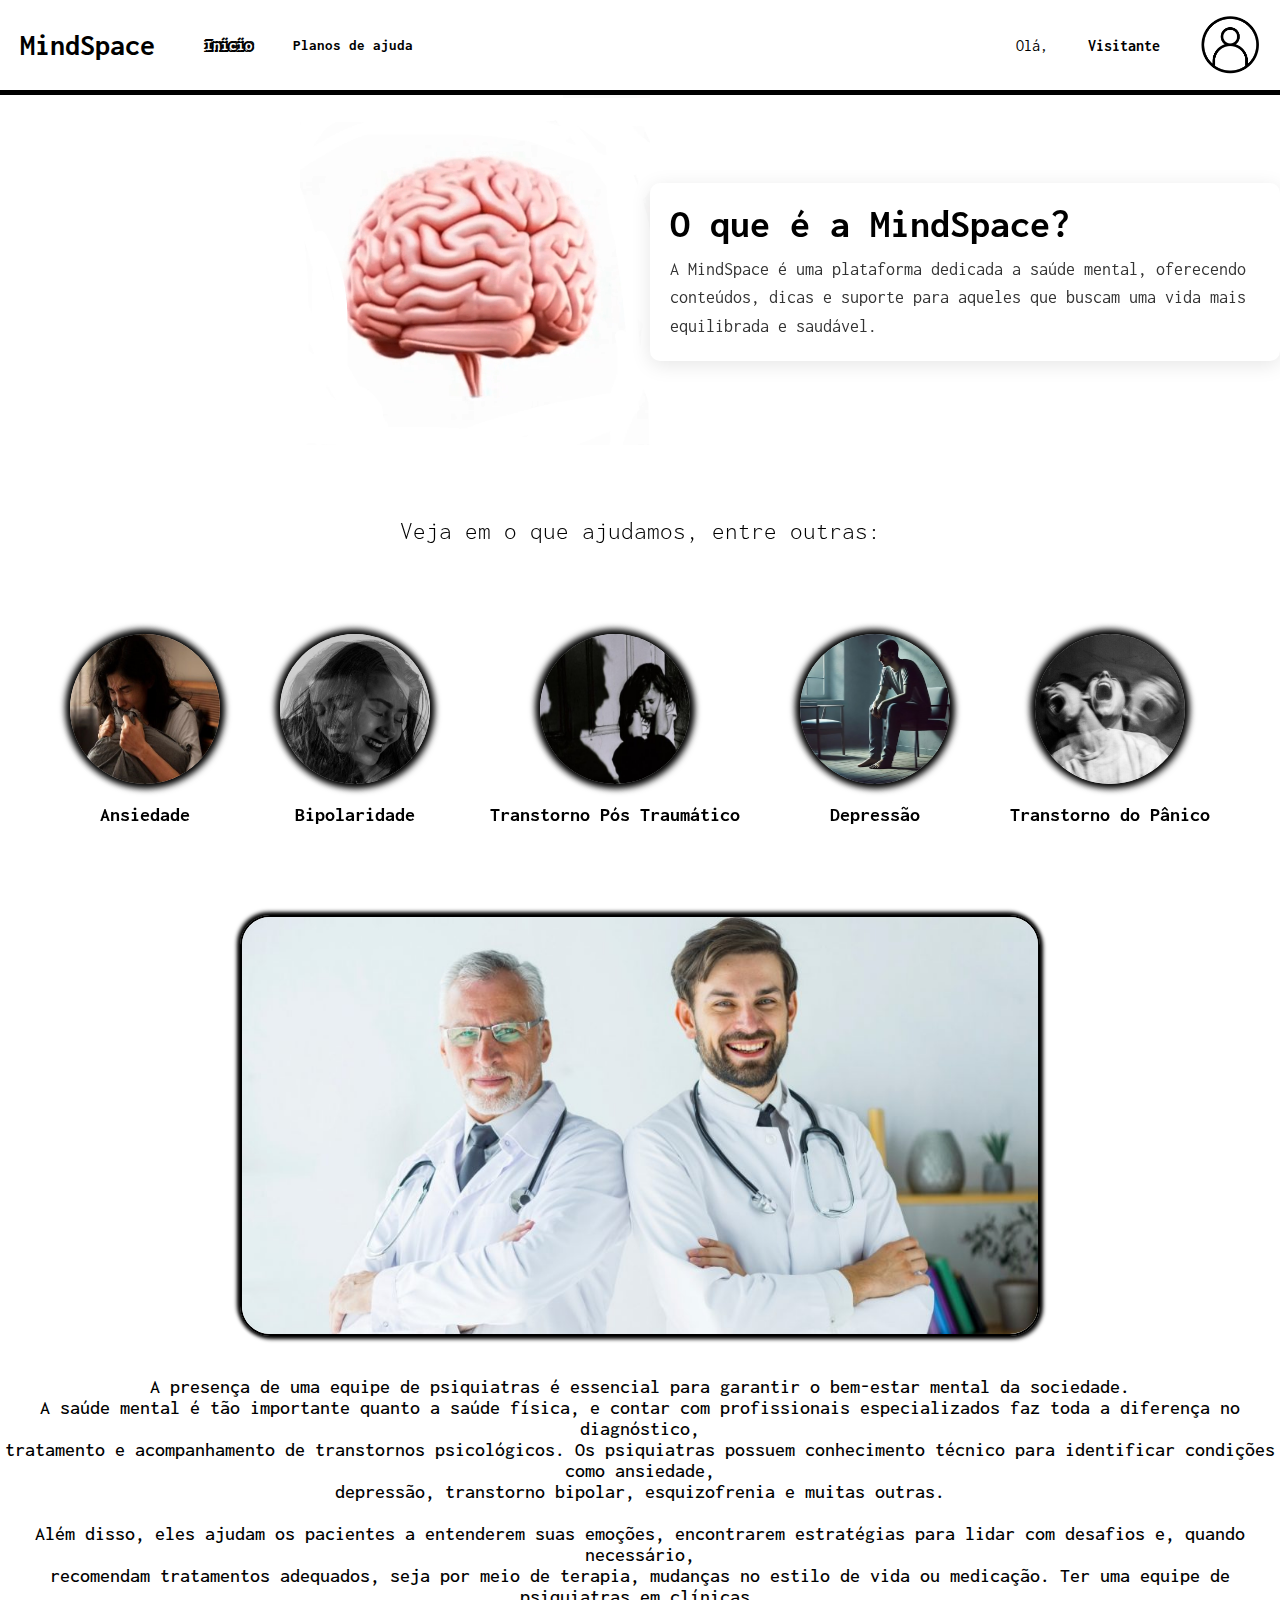
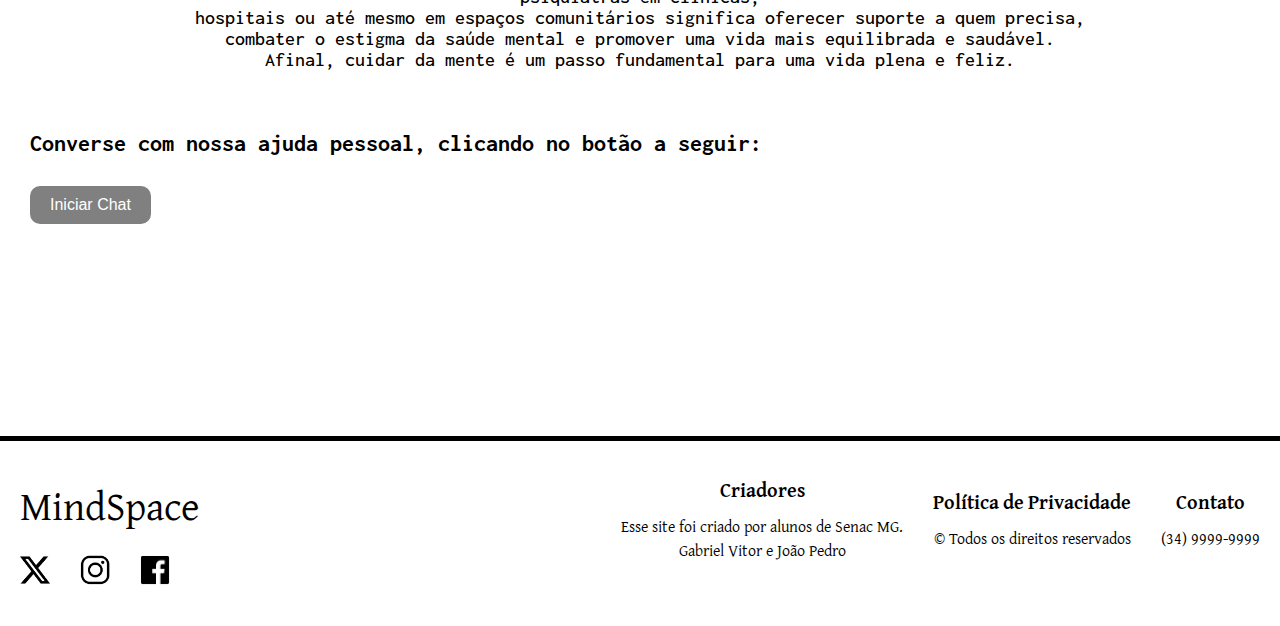
<file: Saude Mental - Desafio em dupla/index.html>
<!DOCTYPE html>
<html lang="en">
<head>
    <meta charset="UTF-8">
    <meta name="viewport" content="width=device-width, initial-scale=1.0">
    <title>MindSpace</title>
    <link rel="shortcut icon" href="img/logoMind.png" type="image/x-icon">
    <link rel="stylesheet" href="style.css">
    <link rel="stylesheet" href="footer.css">
    <link rel="stylesheet" href="header.css">
</head>
<body>
        <header>
            <div>
            <h1 class="titulo">MindSpace</h1>
            <h2 onclick="window.location.href='index.html'" class="h2-header inicio-h2">Inicio</h2>
            <h2 onclick="window.location.href='planos.html'" class="h2-header">Planos de ajuda</h2>
            </div>
            <div>
               <p class="ola-head">Olá,</p> <b><p id="user-name" ></p></b>
                <img onclick="window.location.href='login.html'" class="UsuarioMind" src="img/UsuarioMind.png" alt="">
            </div>
        </header>


        <section class="center-section">
            <div class="video-container">
                <video autoplay loop muted>
                    <source src="img/celebro girano.mp4" type="video/mp4">
                </video>
            </div>
            <div class="content">
            <h2 class="title">O que é a MindSpace?</h2>
            <p class="description">
                A MindSpace é uma plataforma dedicada a saúde mental, oferecendo conteúdos, 
                dicas e suporte para aqueles que buscam uma vida mais equilibrada e saudável.
            </p>
            </div>
        </section>

        <p class="veja">Veja em o que ajudamos, entre outras:</p>

        <section class="veja-ajudas">
            <div class="column-veja">
                <img class="imagens-veja" src="img/ansiedade.jpg" alt="">
                <h2 class="h2-veja">Ansiedade</h2>
            </div>
            <div class="column-veja">
                <img class="imagens-veja" src="img/bissexual.jpg" alt="">
                <h2 class="h2-veja">Bipolaridade</h2>
            </div>
            <div class="column-veja">
                <img class="imagens-veja" src="img/postrauma.jpg" alt="">
                <h2 class="h2-veja">Transtorno Pós Traumático</h2>
            </div>
            <div class="column-veja">
                <img class="imagens-veja" src="img/depressao.jpg" alt="">
                <h2 class="h2-veja">Depressão</h2>
            </div>
            <div class="column-veja">
                <img class="imagens-veja" src="img/transtornopanico.jpg" alt="">
                <h2 class="h2-veja">Transtorno do Pânico</h2>
            </div>
        </section>

        <section class="psiquiatras">
            
            <img class="img-psiquiatra" src="img/psiquiatra1.jpg" alt="">
            <p class="p-psiquiatra">A presença de uma equipe de psiquiatras é essencial para garantir o bem-estar mental da sociedade. <br> A saúde mental é tão importante quanto a saúde física, e contar com profissionais especializados faz toda a diferença no diagnóstico, <br> tratamento e acompanhamento de transtornos psicológicos. 
                Os psiquiatras possuem conhecimento técnico para identificar condições como ansiedade, <br> depressão, transtorno bipolar, esquizofrenia e muitas outras. <br><br> Além disso, eles ajudam os pacientes a entenderem suas emoções, encontrarem estratégias para lidar com desafios e, quando necessário, <br> recomendam tratamentos adequados, seja por meio de terapia, mudanças no estilo de vida ou medicação.
                Ter uma equipe de psiquiatras em clínicas, <br> hospitais ou até mesmo em espaços comunitários significa oferecer suporte a quem precisa, <br> combater o estigma da saúde mental e promover uma vida mais equilibrada e saudável. <br> Afinal, cuidar da mente é um passo fundamental para uma vida plena e feliz.</p>
        </section>

        <section class="converse-ajuda">
        <h2 class="h2-pessoal">Converse com nossa ajuda pessoal, clicando no botão a seguir:</h2>
        <main>
            <button id="startChat" class="Iniciar-Chat">Iniciar Chat</button>
        </main>
        <div id="chatContainer" class="hidden">
            <div id="chatBox">
                <div id="messages"></div>
                <input type="text" id="userInput" placeholder="Digite sua mensagem...">
                <button id="sendMessage">Enviar</button>
            </div>
        </div>
        </section>

        <footer class="footer">
            <div class="column-footer">
          <h2 class="footer-title">MindSpace</h2>
            <div class="row-img-footer">
           <a href="https://www.twitter.com"> <img src="img/x.png" alt=""></a>
           <a href="https://www.instagram.com"> <img src="img/insta.png" alt=""></a>
           <a href="https://www.facebook.com"> <img src="img/facebook.png" alt=""></a>
            </div>
            </div>

            <div class="footer-links">
                <div>
                <h2 class="footer-item">Criadores</h2>
                <p>Esse site foi criado por alunos de Senac MG. <br> Gabriel Vitor e João Pedro</p>
                </div>
                <div>
                <h2 class="footer-item">Política de Privacidade</h2>
                <p> &copy;  Todos os direitos reservados</p>
                </div>
                <div>
                <h2 class="footer-item">Contato</h2>
                <p>(34) 9999-9999</p>
                </div>
                
            </div>
        </footer>

    <script src="login.js"></script>
    <script src="script.js"></script>
</body>
</html>
</file>
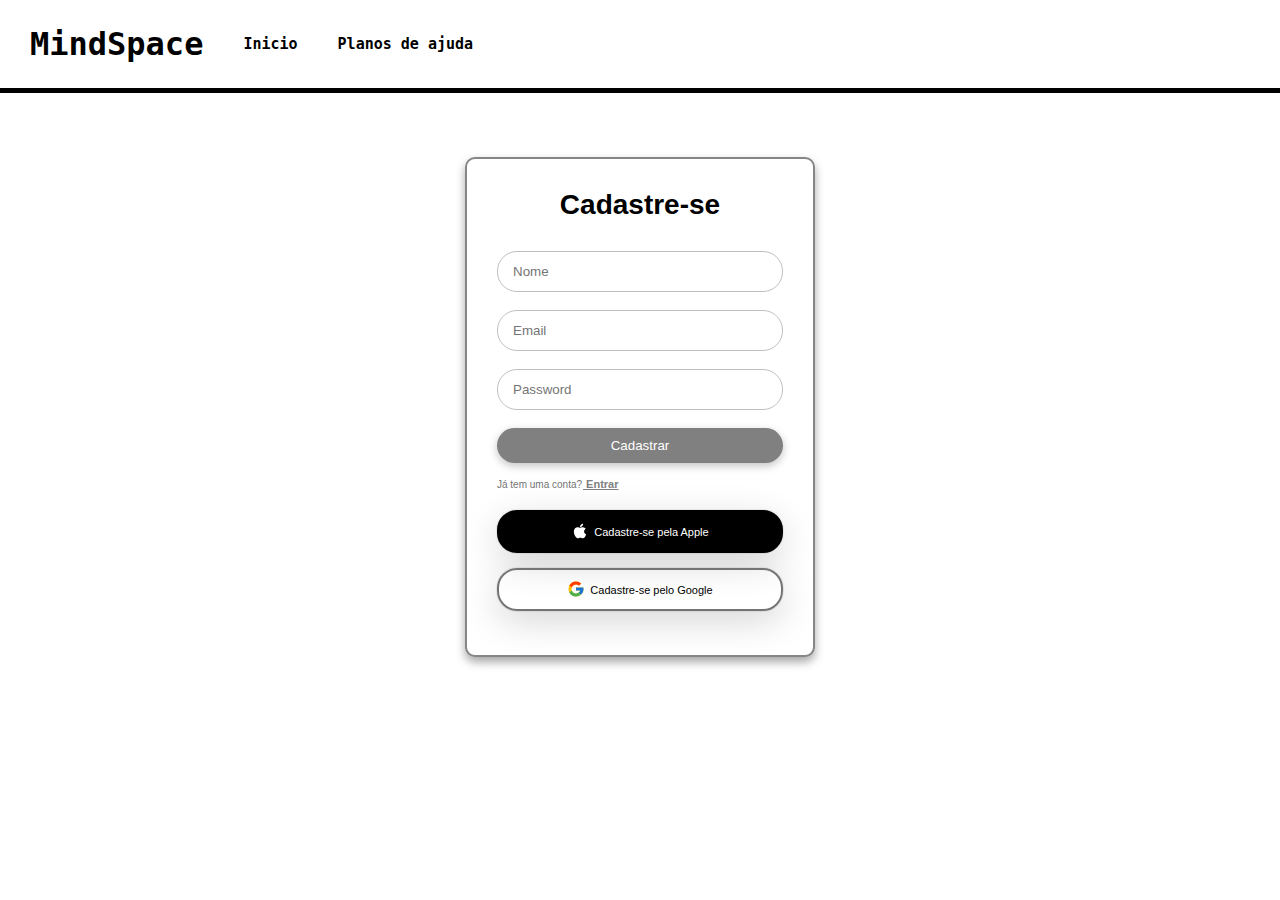
<file: cadastro.html>
<!DOCTYPE html>
<html lang="en">
<head>
    <meta charset="UTF-8">
    <meta name="viewport" content="width=device-width, initial-scale=1.0">
    <title>MindSpace - Cadastro</title>
    <link rel="shortcut icon" href="img/logoMind.png" type="image/x-icon">
    <link rel="stylesheet" href="login.css">
    <link rel="stylesheet" href="header.css">
</head>
<body>
    <header>
        <div>
        <h1 class="titulo">MindSpace</h1>
        <h2 onclick="window.location.href='index.html'" class="h2-header ">Inicio</h2>
        <h2 onclick="window.location.href='planos.html'" class="h2-header">Planos de ajuda</h2>
        </div>
    </header>

    <section>
        <div class="form-container">
            <p class="title">Cadastre-se</p>
            <form class="form">
                <input type="text" class="input" placeholder="Nome" id="name" required>
                <input type="email" class="input" placeholder="Email" id="email" required>
                <input type="password" class="input" placeholder="Password" id="password" required>
                <button type="submit" class="form-btn">Cadastrar</button>
            </form>
            <p class="sign-up-label">
                Já tem uma conta?<span class="sign-up-link" onclick="window.location.href='login.html'"> Entrar</span>
            </p>

            <div class="buttons-container">
                <div class="apple-login-button">
                    <svg stroke="currentColor" fill="currentColor" stroke-width="0" class="apple-icon" viewBox="0 0 1024 1024" height="1em" width="1em" xmlns="http://www.w3.org/2000/svg">
                        <path d="M747.4 535.7c-.4-68.2 30.5-119.6 92.9-157.5-34.9-50-87.7-77.5-157.3-82.8-65.9-5.2-138 38.4-164.4 38.4-27.9 0-91.7-36.6-141.9-36.6C273.1 298.8 163 379.8 163 544.6c0 48.7 8.9 99 26.7 150.8 23.8 68.2 109.6 235.3 199.1 232.6 46.8-1.1 79.9-33.2 140.8-33.2 59.1 0 89.7 33.2 141.9 33.2 90.3-1.3 167.9-153.2 190.5-221.6-121.1-57.1-114.6-167.2-114.6-170.7zm-105.1-305c50.7-60.2 46.1-115 44.6-134.7-44.8 2.6-96.6 30.5-126.1 64.8-32.5 36.8-51.6 82.3-47.5 133.6 48.4 3.7 92.6-21.2 129-63.7z"></path>
                    </svg>
                    <span>Cadastre-se pela Apple</span>
                </div>
                <div class="google-login-button">
                    <svg stroke="currentColor" fill="currentColor" stroke-width="0" version="1.1" x="0px" y="0px" class="google-icon" viewBox="0 0 48 48" height="1em" width="1em" xmlns="http://www.w3.org/2000/svg">
                        <path fill="#FFC107" d="M43.611,20.083H42V20H24v8h11.303c-1.649,4.657-6.08,8-11.303,8c-6.627,0-12-5.373-12-12 c0-6.627,5.373-12,12-12c3.059,0,5.842,1.154,7.961,3.039l5.657-5.657C34.046,6.053,29.268,4,24,4C12.955,4,4,12.955,4,24 c0,11.045,8.955,20,20,20c11.045,0,20-8.955,20-20C44,22.659,43.862,21.35,43.611,20.083z"></path>
                        <path fill="#FF3D00" d="M6.306,14.691l6.571,4.819C14.655,15.108,18.961,12,24,12c3.059,0,5.842,1.154,7.961,3.039l5.657-5.657 C34.046,6.053,29.268,4,24,4C16.318,4,9.656,8.337,6.306,14.691z"></path>
                        <path fill="#4CAF50" d="M24,44c5.166,0,9.86-1.977,13.409-5.192l-6.19-5.238C29.211,35.091,26.715,36,24,36 c-5.202,0-9.619-3.317-11.283-7.946l-6.522,5.025C9.505,39.556,16.227,44,24,44z"></path>
                        <path fill="#1976D2" d="M43.611,20.083H42V20H24v8h11.303c-0.792,2.237-2.231,4.166-4.087,5.571 c0.001-0.001,0.002-0.001,0.003-0.002l6.19,5.238C36.971,39.205,44,34,44,24C44,22.659,43.862,21.35,43.611,20.083z"></path>
                    </svg>
                    <span>Cadastre-se pelo Google</span>
                </div>
            </div>
        </div>
    </section>
    <script src="cadastro.js"></script>
</body>
</html>
</file>
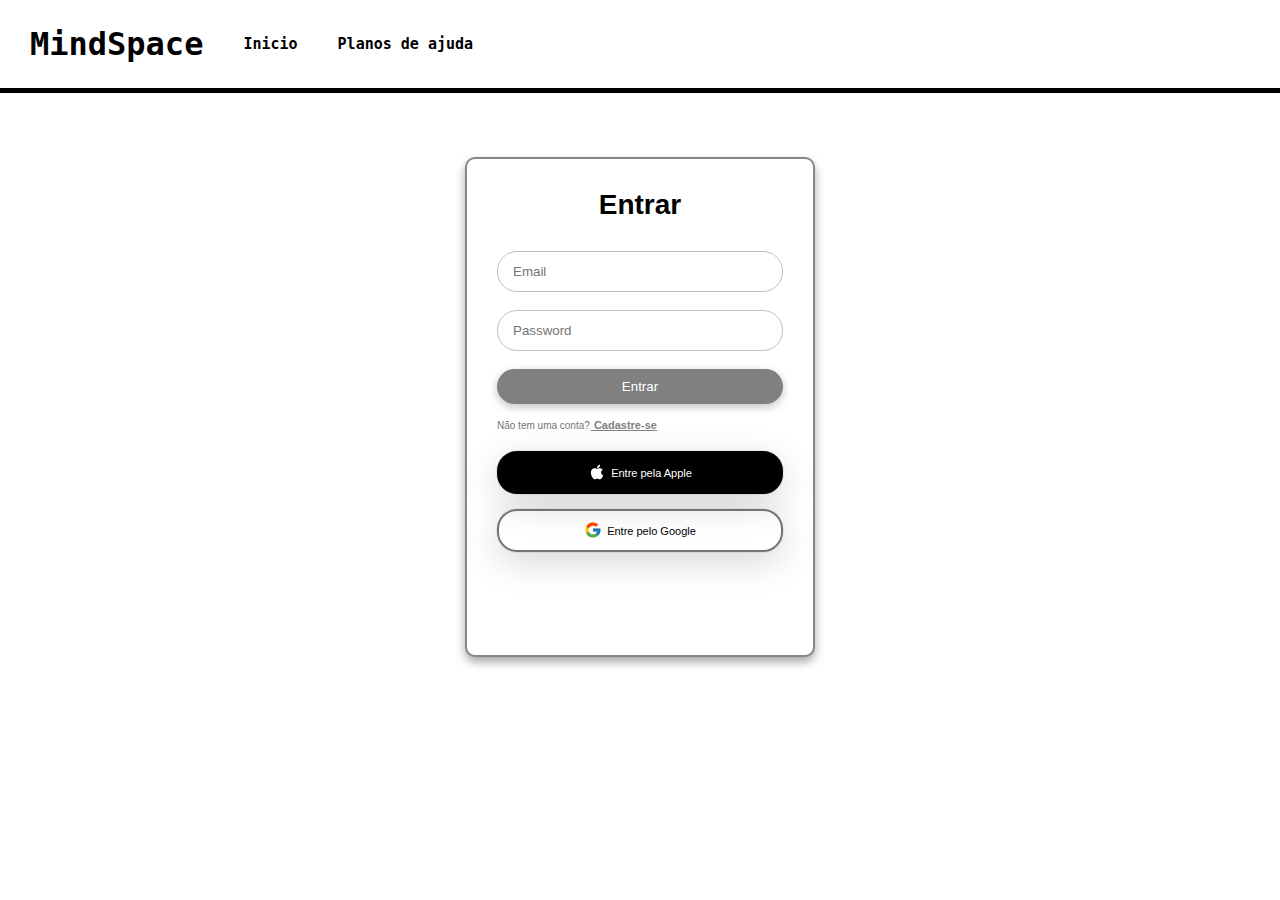
<file: login.html>
<!DOCTYPE html>
<html lang="en">
<head>
    <meta charset="UTF-8">
    <meta name="viewport" content="width=device-width, initial-scale=1.0">
    <title>MindSpace - Login</title>
    <link rel="shortcut icon" href="img/logoMind.png" type="image/x-icon">
    <link rel="stylesheet" href="login.css">
    <link rel="stylesheet" href="header.css">
</head>
<body>
    <header>
        <div>
        <h1 class="titulo">MindSpace</h1>
        <h2 onclick="window.location.href='index.html'" class="h2-header ">Inicio</h2>
        <h2 onclick="window.location.href='planos.html'" class="h2-header">Planos de ajuda</h2>
        </div>
        
    </header>

    <section>
        <div class="form-container">
            <p class="title">Entrar</p>
            <form class="form">
                <input type="email" class="input" placeholder="Email" id="email" required>
                <input type="password" class="input" placeholder="Password" id="password" required>
                
                <button type="submit" class="form-btn">Entrar</button>
            </form>
            <p onclick="window.location.href='cadastro.html'" class="sign-up-label">
                Não tem uma conta?<span class="sign-up-link"> Cadastre-se</span>
            </p>


            <div class="buttons-container">
                <div class="apple-login-button">
                    <svg stroke="currentColor" fill="currentColor" stroke-width="0" class="apple-icon" viewBox="0 0 1024 1024" height="1em" width="1em" xmlns="http://www.w3.org/2000/svg">
                        <path d="M747.4 535.7c-.4-68.2 30.5-119.6 92.9-157.5-34.9-50-87.7-77.5-157.3-82.8-65.9-5.2-138 38.4-164.4 38.4-27.9 0-91.7-36.6-141.9-36.6C273.1 298.8 163 379.8 163 544.6c0 48.7 8.9 99 26.7 150.8 23.8 68.2 109.6 235.3 199.1 232.6 46.8-1.1 79.9-33.2 140.8-33.2 59.1 0 89.7 33.2 141.9 33.2 90.3-1.3 167.9-153.2 190.5-221.6-121.1-57.1-114.6-167.2-114.6-170.7zm-105.1-305c50.7-60.2 46.1-115 44.6-134.7-44.8 2.6-96.6 30.5-126.1 64.8-32.5 36.8-51.6 82.3-47.5 133.6 48.4 3.7 92.6-21.2 129-63.7z"></path>
                    </svg>
                    <span>Entre pela Apple</span>
                </div>
                <div class="google-login-button">
                    <svg stroke="currentColor" fill="currentColor" stroke-width="0" version="1.1" x="0px" y="0px" class="google-icon" viewBox="0 0 48 48" height="1em" width="1em" xmlns="http://www.w3.org/2000/svg">
                        <path fill="#FFC107" d="M43.611,20.083H42V20H24v8h11.303c-1.649,4.657-6.08,8-11.303,8c-6.627,0-12-5.373-12-12 c0-6.627,5.373-12,12-12c3.059,0,5.842,1.154,7.961,3.039l5.657-5.657C34.046,6.053,29.268,4,24,4C12.955,4,4,12.955,4,24 c0,11.045,8.955,20,20,20c11.045,0,20-8.955,20-20C44,22.659,43.862,21.35,43.611,20.083z"></path>
                        <path fill="#FF3D00" d="M6.306,14.691l6.571,4.819C14.655,15.108,18.961,12,24,12c3.059,0,5.842,1.154,7.961,3.039l5.657-5.657 C34.046,6.053,29.268,4,24,4C16.318,4,9.656,8.337,6.306,14.691z"></path>
                        <path fill="#4CAF50" d="M24,44c5.166,0,9.86-1.977,13.409-5.192l-6.19-5.238C29.211,35.091,26.715,36,24,36 c-5.202,0-9.619-3.317-11.283-7.946l-6.522,5.025C9.505,39.556,16.227,44,24,44z"></path>
                        <path fill="#1976D2" d="M43.611,20.083H42V20H24v8h11.303c-0.792,2.237-2.231,4.166-4.087,5.571 c0.001-0.001,0.002-0.001,0.003-0.002l6.19,5.238C36.971,39.205,44,34,44,24C44,22.659,43.862,21.35,43.611,20.083z"></path>
                    </svg>
                    <span>Entre pelo Google</span>
                </div>
            </div>
        </div>
    </section>
    <script src="login.js"></script>
</body>
</html>
</file>
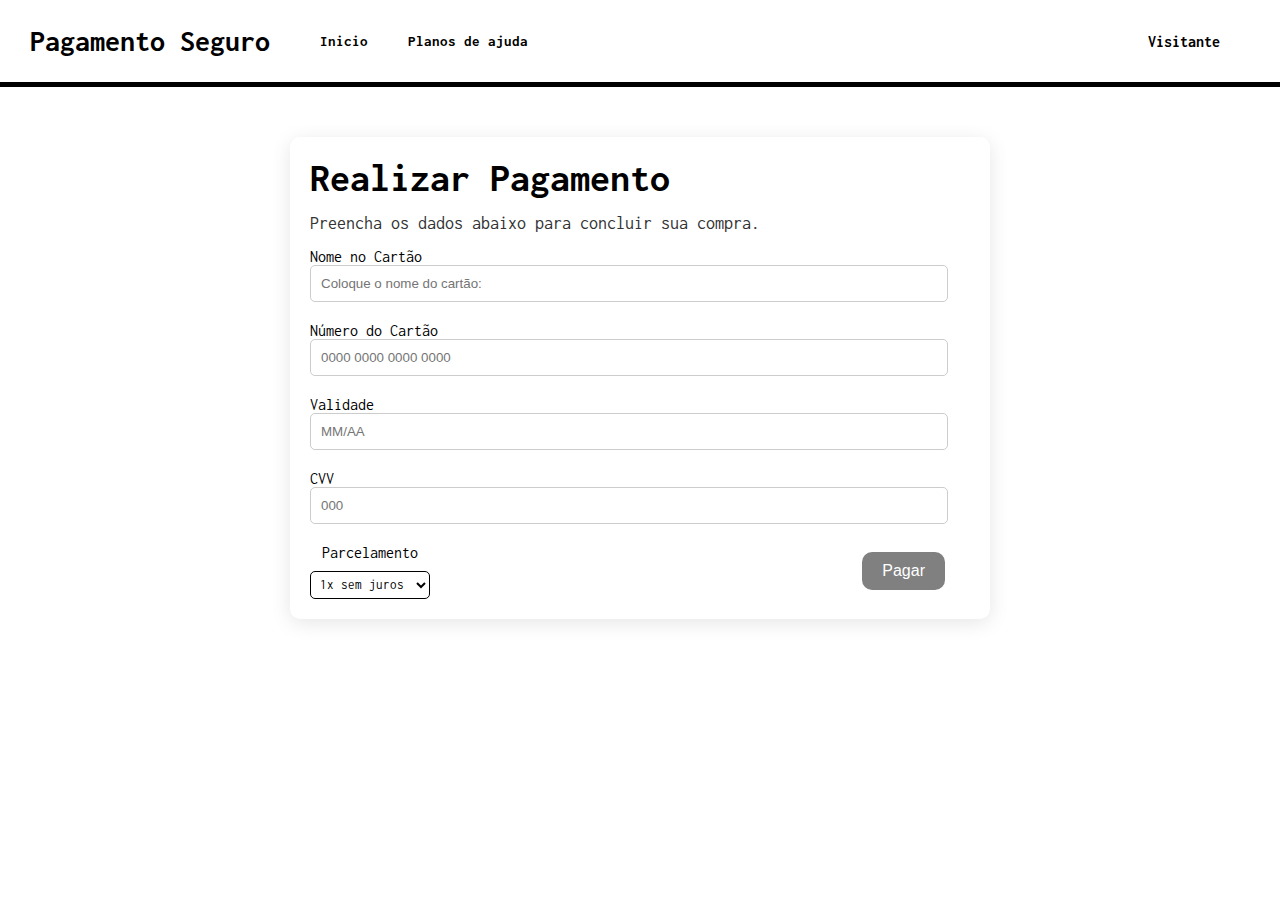
<file: Saude Mental - Desafio em dupla/assinar.html>
<!DOCTYPE html>
<html lang="pt-BR">
<head>
    <meta charset="UTF-8">
    <meta name="viewport" content="width=device-width, initial-scale=1.0">
    <title>Página de Pagamento</title>
    <link rel="shortcut icon" href="img/logoMind.png" type="image/x-icon">
    <link rel="stylesheet" href="style.css">
    <link rel="stylesheet" href="header.css">
</head>
<body>
    <header>
        <div style="margin: 10px;">
        <h2 class="titulo">Pagamento Seguro</h2>
        <h2 onclick="window.location.href='index.html'" class="h2-header">Inicio</h2>
            <h2 onclick="window.location.href='planos.html'" class="h2-header">Planos de ajuda</h2>
            </div>
            <div>
                 <b><p id="user-name" style="margin-right: 40px;"></p></b>
             </div>
    </header>
    <div class="content">
        <h2 class="title">Realizar Pagamento</h2>
        <p class="description">Preencha os dados abaixo para concluir sua compra.</p>
        
        <form class="payment-form">
            <div class="espaco">
            <label for="card-name">Nome no Cartão</label>
            <input type="text" id="card-name" placeholder="Coloque o nome do cartão:" required>
            </div>
            
            <div class="espaco">
            <label for="card-number">Número do Cartão</label>
            <input type="text" id="card-number" maxlength="16" placeholder="0000 0000 0000 0000" required>
            </div>
            
            <div class="row">
                <div class="espaco">
                    <label for="expiry-date">Validade</label>
                    <input type="text" id="expiry-date" placeholder="MM/AA" maxlength="5" required>
                </div>
                <div class="espaco">
                    <label for="cvv">CVV</label>
                    <input type="text" id="cvv" maxlength="3" placeholder="000" required>
                </div>
            </div>
            
            <div class="parcelamento-pagar-row">
                <div>
            <label for="installments">Parcelamento</label>
            <select id="installments">
                <option value="1x">1x sem juros</option>
                <option value="2x">2x sem juros</option>
                <option value="3x">3x sem juros</option>
                <option value="4x">4x com juros</option>
            </select></div>
            
            <button class="button-pagar" type="submit">Pagar</button>
            </div>
        </form>
    </div>

    <script src="script.js"></script>
</body>
</html>
</file>
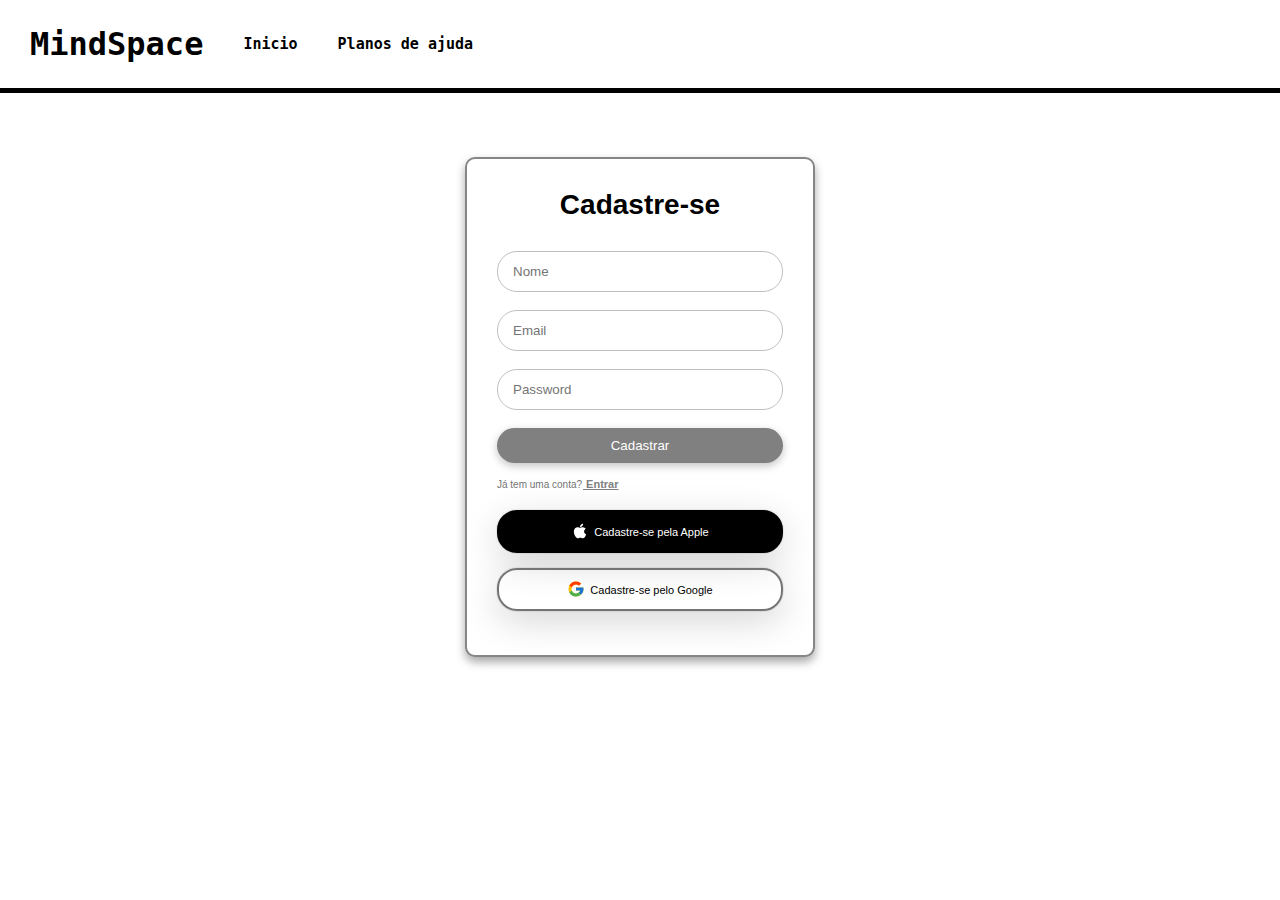
<file: Saude Mental - Desafio em dupla/cadastro.html>
<!DOCTYPE html>
<html lang="en">
<head>
    <meta charset="UTF-8">
    <meta name="viewport" content="width=device-width, initial-scale=1.0">
    <title>MindSpace - Cadastro</title>
    <link rel="shortcut icon" href="img/logoMind.png" type="image/x-icon">
    <link rel="stylesheet" href="login.css">
    <link rel="stylesheet" href="header.css">
</head>
<body>
    <header>
        <div>
        <h1 class="titulo">MindSpace</h1>
        <h2 onclick="window.location.href='index.html'" class="h2-header">Inicio</h2>
        <h2 onclick="window.location.href='planos.html'" class="h2-header">Planos de ajuda</h2>
        </div>
    
    </header>

    <section>
        <div class="form-container">
            <p class="title">Cadastre-se</p>
            <form class="form">
                <input type="text" class="input" placeholder="Nome" id="name" required>
                <input type="email" class="input" placeholder="Email" id="email" required>
                <input type="password" class="input" placeholder="Password" id="password" required>
                <button type="submit" class="form-btn">Cadastrar</button>
            </form>
            <p class="sign-up-label">
                Já tem uma conta?<span class="sign-up-link" onclick="window.location.href='login.html'"> Entrar</span>
            </p>

            <div class="buttons-container">
                <div class="apple-login-button">
                    <svg stroke="currentColor" fill="currentColor" stroke-width="0" class="apple-icon" viewBox="0 0 1024 1024" height="1em" width="1em" xmlns="http://www.w3.org/2000/svg">
                        <path d="M747.4 535.7c-.4-68.2 30.5-119.6 92.9-157.5-34.9-50-87.7-77.5-157.3-82.8-65.9-5.2-138 38.4-164.4 38.4-27.9 0-91.7-36.6-141.9-36.6C273.1 298.8 163 379.8 163 544.6c0 48.7 8.9 99 26.7 150.8 23.8 68.2 109.6 235.3 199.1 232.6 46.8-1.1 79.9-33.2 140.8-33.2 59.1 0 89.7 33.2 141.9 33.2 90.3-1.3 167.9-153.2 190.5-221.6-121.1-57.1-114.6-167.2-114.6-170.7zm-105.1-305c50.7-60.2 46.1-115 44.6-134.7-44.8 2.6-96.6 30.5-126.1 64.8-32.5 36.8-51.6 82.3-47.5 133.6 48.4 3.7 92.6-21.2 129-63.7z"></path>
                    </svg>
                    <span>Cadastre-se pela Apple</span>
                </div>
                <div class="google-login-button">
                    <svg stroke="currentColor" fill="currentColor" stroke-width="0" version="1.1" x="0px" y="0px" class="google-icon" viewBox="0 0 48 48" height="1em" width="1em" xmlns="http://www.w3.org/2000/svg">
                        <path fill="#FFC107" d="M43.611,20.083H42V20H24v8h11.303c-1.649,4.657-6.08,8-11.303,8c-6.627,0-12-5.373-12-12 c0-6.627,5.373-12,12-12c3.059,0,5.842,1.154,7.961,3.039l5.657-5.657C34.046,6.053,29.268,4,24,4C12.955,4,4,12.955,4,24 c0,11.045,8.955,20,20,20c11.045,0,20-8.955,20-20C44,22.659,43.862,21.35,43.611,20.083z"></path>
                        <path fill="#FF3D00" d="M6.306,14.691l6.571,4.819C14.655,15.108,18.961,12,24,12c3.059,0,5.842,1.154,7.961,3.039l5.657-5.657 C34.046,6.053,29.268,4,24,4C16.318,4,9.656,8.337,6.306,14.691z"></path>
                        <path fill="#4CAF50" d="M24,44c5.166,0,9.86-1.977,13.409-5.192l-6.19-5.238C29.211,35.091,26.715,36,24,36 c-5.202,0-9.619-3.317-11.283-7.946l-6.522,5.025C9.505,39.556,16.227,44,24,44z"></path>
                        <path fill="#1976D2" d="M43.611,20.083H42V20H24v8h11.303c-0.792,2.237-2.231,4.166-4.087,5.571 c0.001-0.001,0.002-0.001,0.003-0.002l6.19,5.238C36.971,39.205,44,34,44,24C44,22.659,43.862,21.35,43.611,20.083z"></path>
                    </svg>
                    <span>Cadastre-se pelo Google</span>
                </div>
            </div>
        </div>
    </section>
    <script src="cadastro.js"></script>
</body>
</html>
</file>
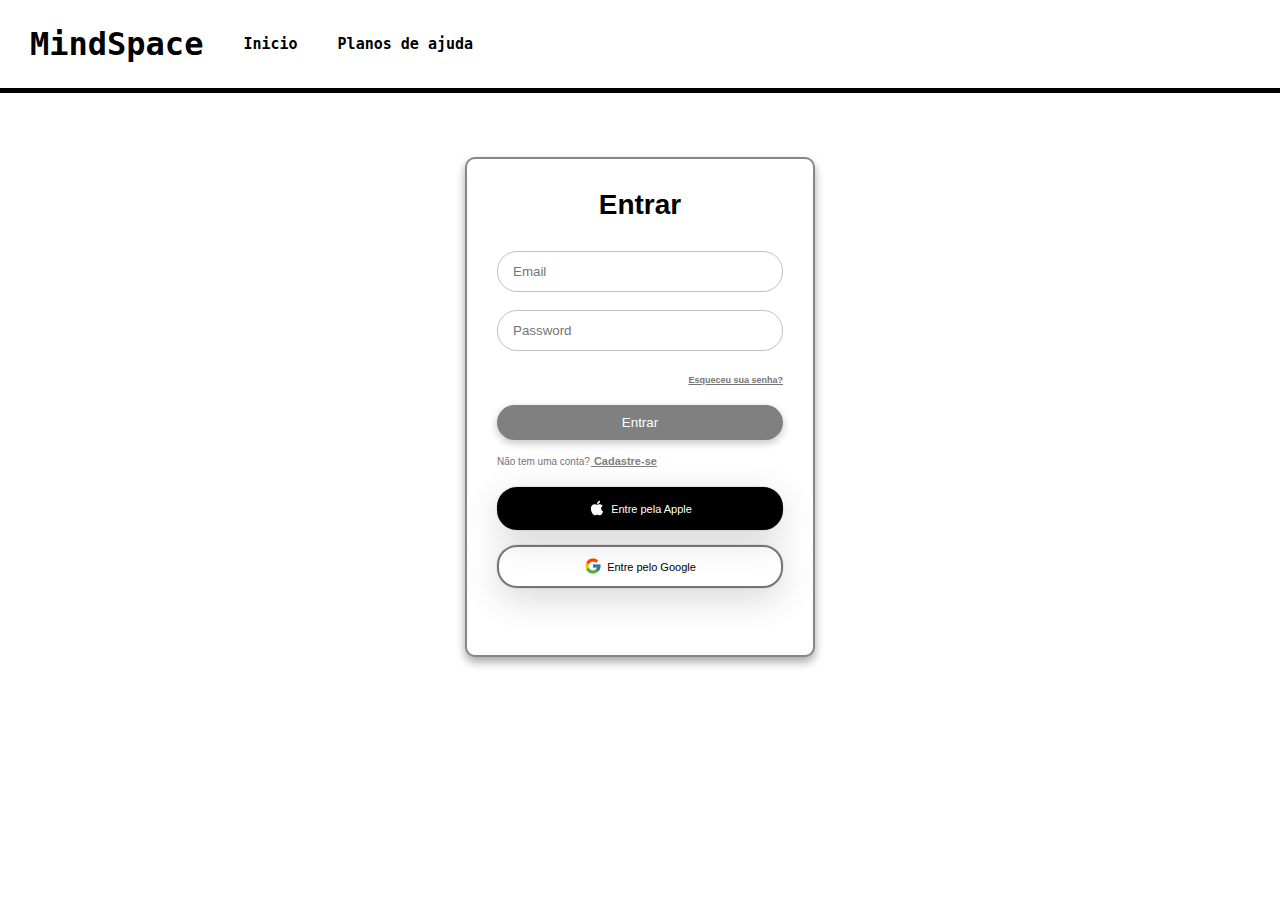
<file: Saude Mental - Desafio em dupla/login.html>
<!DOCTYPE html>
<html lang="en">
<head>
    <meta charset="UTF-8">
    <meta name="viewport" content="width=device-width, initial-scale=1.0">
    <title>MindSpace - Login</title>
    <link rel="shortcut icon" href="img/logoMind.png" type="image/x-icon">
    <link rel="stylesheet" href="login.css">
    <link rel="stylesheet" href="header.css">
</head>
<body>
  <header>
    <div>
    <h1 class="titulo">MindSpace</h1>
    <h2 onclick="window.location.href='index.html'" class="h2-header">Inicio</h2>
    <h2 onclick="window.location.href='planos.html'" class="h2-header">Planos de ajuda</h2>
    </div>

</header>

    <section>
        <div class="form-container">
            <p class="title">Entrar</p>
            <form class="form">
                <input type="email" class="input" placeholder="Email" id="email" required>
                <input type="password" class="input" placeholder="Password" id="password" required>
                <p class="page-link">
                    <span class="page-link-label">Esqueceu sua senha?</span>
                </p>
                <button type="submit" class="form-btn">Entrar</button>
            </form>
            <p onclick="window.location.href='cadastro.html'" class="sign-up-label">
                Não tem uma conta?<span class="sign-up-link"> Cadastre-se</span>
            </p>


            <div class="buttons-container">
                <div class="apple-login-button">
                    <svg stroke="currentColor" fill="currentColor" stroke-width="0" class="apple-icon" viewBox="0 0 1024 1024" height="1em" width="1em" xmlns="http://www.w3.org/2000/svg">
                        <path d="M747.4 535.7c-.4-68.2 30.5-119.6 92.9-157.5-34.9-50-87.7-77.5-157.3-82.8-65.9-5.2-138 38.4-164.4 38.4-27.9 0-91.7-36.6-141.9-36.6C273.1 298.8 163 379.8 163 544.6c0 48.7 8.9 99 26.7 150.8 23.8 68.2 109.6 235.3 199.1 232.6 46.8-1.1 79.9-33.2 140.8-33.2 59.1 0 89.7 33.2 141.9 33.2 90.3-1.3 167.9-153.2 190.5-221.6-121.1-57.1-114.6-167.2-114.6-170.7zm-105.1-305c50.7-60.2 46.1-115 44.6-134.7-44.8 2.6-96.6 30.5-126.1 64.8-32.5 36.8-51.6 82.3-47.5 133.6 48.4 3.7 92.6-21.2 129-63.7z"></path>
                    </svg>
                    <span>Entre pela Apple</span>
                </div>
                <div class="google-login-button">
                    <svg stroke="currentColor" fill="currentColor" stroke-width="0" version="1.1" x="0px" y="0px" class="google-icon" viewBox="0 0 48 48" height="1em" width="1em" xmlns="http://www.w3.org/2000/svg">
                        <path fill="#FFC107" d="M43.611,20.083H42V20H24v8h11.303c-1.649,4.657-6.08,8-11.303,8c-6.627,0-12-5.373-12-12 c0-6.627,5.373-12,12-12c3.059,0,5.842,1.154,7.961,3.039l5.657-5.657C34.046,6.053,29.268,4,24,4C12.955,4,4,12.955,4,24 c0,11.045,8.955,20,20,20c11.045,0,20-8.955,20-20C44,22.659,43.862,21.35,43.611,20.083z"></path>
                        <path fill="#FF3D00" d="M6.306,14.691l6.571,4.819C14.655,15.108,18.961,12,24,12c3.059,0,5.842,1.154,7.961,3.039l5.657-5.657 C34.046,6.053,29.268,4,24,4C16.318,4,9.656,8.337,6.306,14.691z"></path>
                        <path fill="#4CAF50" d="M24,44c5.166,0,9.86-1.977,13.409-5.192l-6.19-5.238C29.211,35.091,26.715,36,24,36 c-5.202,0-9.619-3.317-11.283-7.946l-6.522,5.025C9.505,39.556,16.227,44,24,44z"></path>
                        <path fill="#1976D2" d="M43.611,20.083H42V20H24v8h11.303c-0.792,2.237-2.231,4.166-4.087,5.571 c0.001-0.001,0.002-0.001,0.003-0.002l6.19,5.238C36.971,39.205,44,34,44,24C44,22.659,43.862,21.35,43.611,20.083z"></path>
                    </svg>
                    <span>Entre pelo Google</span>
                </div>
            </div>
        </div>
    </section>
    <script src="login.js"></script>
</body>
</html>
</file>
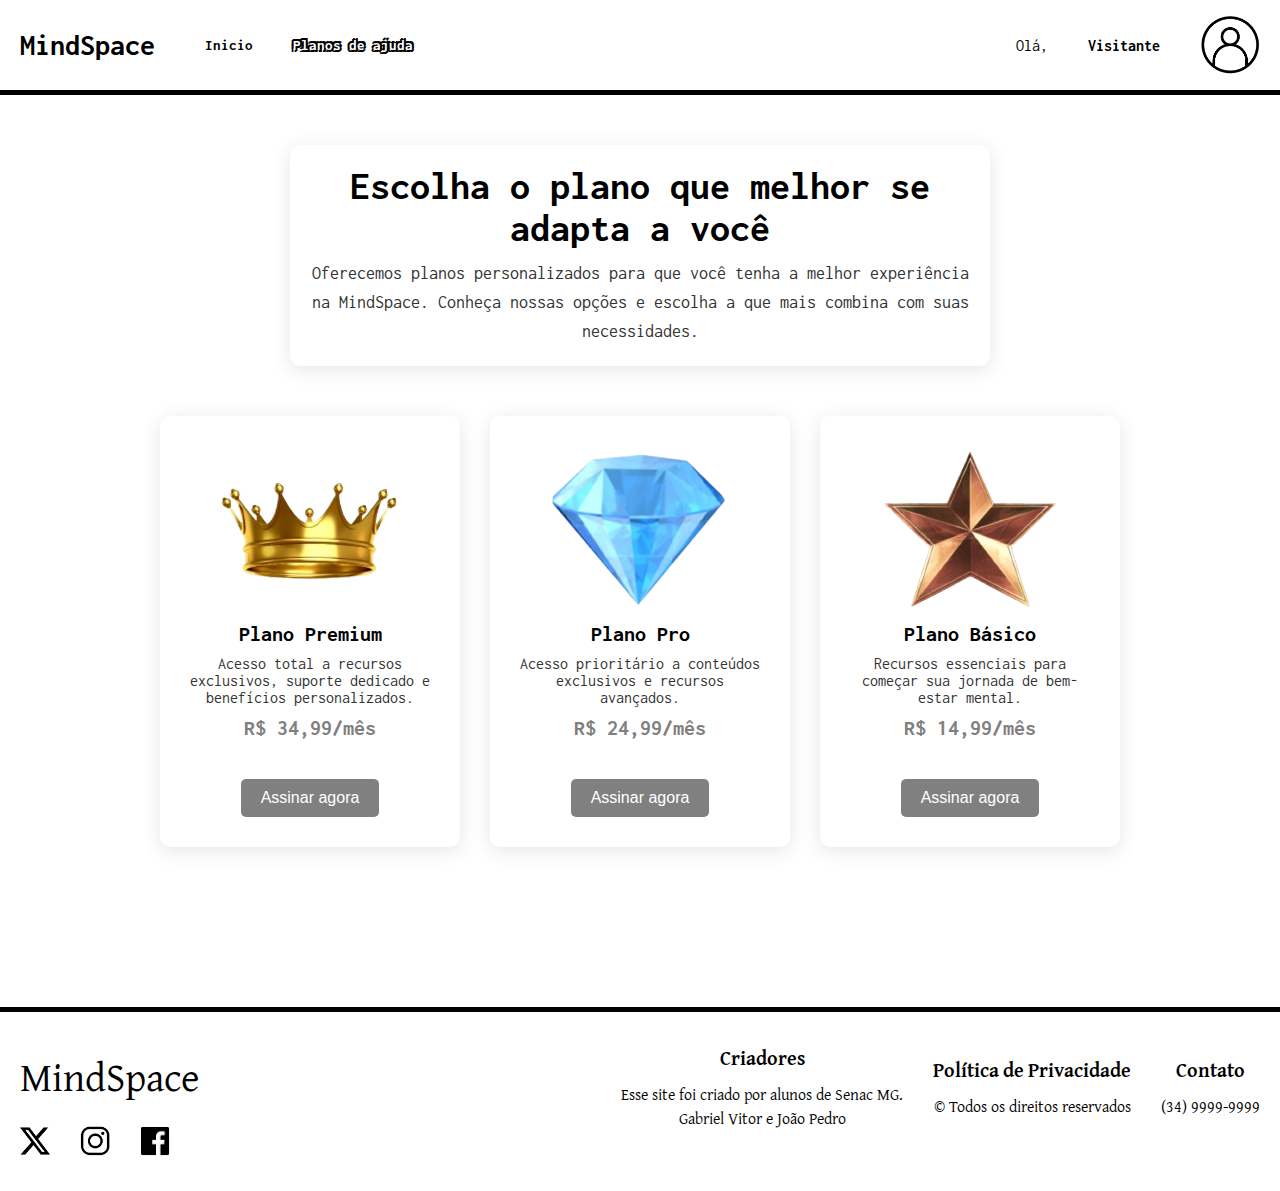
<file: Saude Mental - Desafio em dupla/planos.html>
<!DOCTYPE html>
<html lang="en">
<head>
    <meta charset="UTF-8">
    <meta name="viewport" content="width=device-width, initial-scale=1.0">
    <title>MindSpace - Planos</title>
    <link rel="shortcut icon" href="img/logoMind.png" type="image/x-icon">
    <link rel="stylesheet" href="style.css">
    <link rel="stylesheet" href="styleplanos.css">
    <link rel="stylesheet" href="footer.css">
    <link rel="stylesheet" href="header.css">
</head>
<body>
    <header>
        <div>
        <h1 class="titulo">MindSpace</h1>
        <h2 onclick="window.location.href='index.html'" class="h2-header">Inicio</h2>
        <h2 onclick="window.location.href='planos.html'" class="h2-header planos-h2">Planos de ajuda</h2>
        </div>
        <div>
            <p class="ola-head">Olá,</p> <b><p id="user-name"></p></b>
             <img onclick="window.location.href='login.html'" class="UsuarioMind" src="img/UsuarioMind.png" alt="">
         </div>
    </header>

    <section class="content">
        <h2 class="title">Escolha o plano que melhor se adapta a você</h2>
        <p class="description">
            Oferecemos planos personalizados para que você tenha a melhor experiência na MindSpace. Conheça nossas opções e escolha a que mais combina com suas necessidades.
        </p>
    </section>

    <section class="planos-container">
        <div class="plano">
            <img src="img/premium.png" alt="Coroa" class="premium">
            <h3>Plano Premium</h3>
            <p class="descricao-plano">
                Acesso total a recursos exclusivos, suporte dedicado e benefícios personalizados.
            </p>
            <p class="preco">R$ 34,99/mês</p>
            <button class="btn-assinar" onclick="window.location.href='assinar.html'">Assinar agora</button>
        </div>

        <div class="plano">
            <img src="img/dima.png" alt="Diamante" class="dima">
            <h3>Plano Pro</h3>
            <p class="descricao-plano">
                Acesso prioritário a conteúdos exclusivos e recursos avançados.
            </p>
            <p class="preco">R$ 24,99/mês</p>
            <button class="btn-assinar" onclick="window.location.href='assinar.html'">Assinar agora</button>
        </div>

        <div class="plano">
            <img src="img/bronze.png" alt="Bronze" class="bronze">
            <h3>Plano Básico</h3>
            <p class="descricao-plano">
                Recursos essenciais para começar sua jornada de bem-estar mental.
            </p>
            <p class="preco">R$ 14,99/mês</p>
            <button class="btn-assinar" onclick="window.location.href='assinar.html'">Assinar agora</button>
        </div>
    </section>

    <footer class="footer">
        <div class="column-footer">
        <h2 class="footer-title">MindSpace</h2>
        <div class="row-img-footer">
        <img onclick="window.location.href='https:/x.com'" src="img/x.png" alt="">
        <img onclick="window.location.href='https:/instagram.com'"  src="img/insta.png" alt="">
        <img onclick="window.location.href='https:/facebook.com'" src="img/facebook.png" alt="">
        </div>
        </div>

        <div class="footer-links">
            <div>
            <h2 class="footer-item">Criadores</h2>
            <p>Esse site foi criado por alunos de Senac MG. <br> Gabriel Vitor e João Pedro</p>
            </div>
            <div>
            <h2 class="footer-item">Política de Privacidade</h2>
            <p> &copy;  Todos os direitos reservados</p>
            </div>
            <div>
            <h2 class="footer-item">Contato</h2>
            <p>(34) 9999-9999</p>
            </div>
            
        </div>
    </footer>

    <script src="script.js"></script>
</body>
</html>
</file>
<file: Saude Mental - Desafio em dupla/style.css>
@import url('https://fonts.googleapis.com/css2?family=Inconsolata:wght@200..900&display=swap');
@import url('https://fonts.googleapis.com/css2?family=Gentium+Plus:ital,wght@0,400;0,700;1,400;1,700&display=swap');

* {
    margin: 0;
    padding: 0;
    box-sizing: border-box;
}

body {
    background-color: white;
    font-family: "Inconsolata", monospace;
}



.titulo {
    font-size: 30px;
    margin-right: 10px;

}

.usuario {
    background: white;
    color: #0077b6;
    padding: 8px 15px;
    border-radius: 5px;
    font-weight: bold;
}

.content {
    max-width: 700px;
    margin: 50px auto;
    background: white;
    padding: 20px;
    border-radius: 10px;
    box-shadow: 0 4px 20px rgba(0, 0, 0, 0.1);
}

.title {
    font-size: 40px;
    color: black;
    margin-bottom: 10px;
}

.description {
    font-size: 18px;
    color: #333;
    line-height: 1.6;
}

.center-section{
    display: flex;
    flex-direction: row;
    align-items: center;
}

video {
    width: 350px;
    margin-left: 300px;
}

.veja{
    margin-top: 70px;
    font-size: 25px;
    font-weight: 300;
    text-align: center;
}

.veja-ajudas{
    display: flex;
    flex-direction: row;
    align-items: center;
    gap: 60px;
    justify-content: center;
    margin-top: 90px;
}

.column-veja{
    display: flex;
    flex-direction: column;
    align-items: center;
}

.imagens-veja{
    width: 150px;
    height: 150px;
    border-radius: 300px;
    transition: 0.5s;
    cursor: pointer;
    box-shadow: 1px 1px 10px black, 2px 2px 10px black, -1px -1px 10px black, -2px -2px 10px black;
}

.imagens-veja:hover{
    width: 170px;
    height: 170px;
}

.h2-veja{
    font-size: 20px;
    margin-top: 20px;
}

.psiquiatras{
    display: flex;
    flex-direction: column;
    align-items: center;
    text-align: center;
    justify-content: center;
    margin-top: 90px;
    
}


.psiquiatras img{
    width: 800px;
    border-radius: 30px;
    border: 2px solid black;
    box-shadow: 1px 1px 5px black, 2px 2px 5px black, -1px -1px 5px black, -2px -2px 5px black;
}

.psiquiatras p{
    margin-top: 40px;
    font-size: 20px;
    font-weight: 500;
    margin-bottom: 60px;
}


button {
    background-color: gray;
    color: white;
    border-radius: 10px;
    border: none;
    padding: 10px 20px;
    cursor: pointer;
    font-size: 16px;
    margin-top: 20px;
    transition: 0.5s;
}

button:hover {
    background-color: black;
}

#chatContainer {
    display: none;
    padding: 20px;
    background-color: white;
    width: 80%;
    max-width: 600px;
    margin-left: auto;
    margin-right: auto;
    border-radius: 10px;
    box-shadow: 0px 0px 10px rgba(0, 0, 0, 0.1);
    margin-bottom: 50px;
}

#messages {
    height: 300px;
    overflow-y: auto;
    border: 1px solid #ccc;
    padding: 10px;
    text-align: left;
    margin-bottom: 10px;
}

input {
    width: calc(100% - 22px);
    padding: 10px;
    border: 1px solid #ccc;
    border-radius: 5px;
}

.hidden {
    display: none;
}

.h2-pessoal{
    margin-left: 30px;
}

.Iniciar-Chat{
    margin-top: 30px;
    margin-left: 30px;
    margin-bottom: 100px;
}

.converse-ajuda{
    margin-bottom: 7rem;
}

form{
    margin-top: 10px;
}

strong{
    color: gray;
}

a{
    color: gray;
}

select {
    padding: 5px;
    width: 120px;
    border: 1px solid black;
    border-radius: 5px;
    background-color: white;
    color: black;
    font-family: "Inconsolata", monospace;
    cursor: pointer;
}

option {
    background-color: white;
    color: black;
    font-family: "Inconsolata", monospace;
}

option:hover {
    background-color: gray;
    color: white;
}

form{
    display: flex;
    flex-direction: column;
}

.espaco{
   margin-bottom: 20px;
}

.parcelamento-pagar-row{
    display: flex;
    align-items: center;
    flex-direction: row;
    justify-content: space-between;
    
}

.parcelamento-pagar-row div{
    display: flex;
    align-items: center;
    flex-direction: column;
    gap: 10px;
}

.button-pagar{
    margin: 0;
    margin-right: 25px;
}

@media (max-width: 768px) {
    .center-section {
        flex-direction: column;
    }
    video {
        margin-left: 0;
    }
    .veja-ajudas{
        display: flex;
        flex-wrap: wrap;
    }
    .img-psiquiatra{
        max-width: 90%;
    }
   
}
</file>
<file: Saude Mental - Desafio em dupla/footer.css>
.footer {
    font-family: "Gentium Plus", serif;
    display: flex;
    justify-content: space-between;
    background: white;
    color: black;
    padding: 15px 20px;
    border-top: 5px solid black;
}

.footer-links {
    text-align: center;
    display: flex;
    flex-direction: row;
    align-items: center;
    gap: 30px;
}

.footer-links div{
    display: flex;
    flex-direction: column;
    align-items: center;
}

.footer-item {
    font-size: 20px;
    cursor: pointer;
}


.footer-title {
    font-size: 40px;
    margin-right: 10px;
    margin-top: 20px;
    font-weight: 100;
}

.footer-links p {
    margin-top: 10px;
    margin-bottom: 30px;
}

.column-footer{
    display: flex;
    flex-direction: column;
}

.row-img-footer{
    display: flex;
    flex-direction: row;
    align-items: center;
    gap: 30px;
    margin-top: 20px;
    margin-bottom: 20px;
}

.row-img-footer img{
    width: 30px;
    transition: 0.5s;
    cursor: pointer;
}

.row-img-footer img:hover{
    width: 40px;
}

@media (max-width: 768px) {
    .footer {
        flex-direction: column;
        text-align: center;
        align-items: center;
    }
    .footer-links {
        flex-direction: column;
        gap: 15px;
    }
}
</file>
<file: Saude Mental - Desafio em dupla/header.css>
header {
    display: flex;
    justify-content: space-between;
    align-items: center;
    background: white;
    color: black;
    padding: 15px 20px;
    border-bottom: 5px solid black;
    font-family: "Inconsolata", monospace;
}
.ola-head{
    margin: 0;
    padding: 0;
}
.UsuarioMind{
    width: 60px;
    cursor: pointer;
}



.lupa{
    width: 25px;
}

header div{
    display: flex;
    align-items: center;
    flex-direction: row;
    gap: 40px;
}

.h2-header{
    font-size: 15px;
    transition: 0.5s;
    cursor: pointer;
}

.inicio-h2{
    color: white;
    text-shadow: 1px 2px 0.5px black, 2px 1px 0.5px black, -1px -2px 0.5px black, -2px -1px 0.5px black, 1px -1px black, 2px -2px black, -2px 2px black;
}

.h2-header:hover{
    font-size: 17px;
}

@media (max-width: 768px) {
    header {
        flex-direction: row;
        text-align: center;
        justify-content: space-between;
    }
    header div {
        flex-direction: column;
        gap: 10px;
    }
}
</file>
<file: login.css>
*{
  margin: 0;
}

section{
  display: flex;
  justify-content: center;
  margin-top: 5%;
}

header div{
  margin: 10px;
}

.form-container {
  width: 350px;
  height: 500px;
  background-color: #fff;
  box-shadow: rgba(0, 0, 0, 0.35) 0px 5px 10px ;
  border-radius: 10px;
  box-sizing: border-box;
  padding: 20px 30px;
  border: 2px solid rgba(0, 0, 0, 0.473);
}

.title {
  text-align: center;
  font-family: "Lucida Sans", "Lucida Sans Regular", "Lucida Grande",
        "Lucida Sans Unicode", Geneva, Verdana, sans-serif;
  margin: 10px 0 30px 0;
  font-size: 28px;
  font-weight: 800;
}

.form {
  width: 100%;
  display: flex;
  flex-direction: column;
  gap: 18px;
  margin-bottom: 15px;
}

.input {
  border-radius: 20px;
  border: 1px solid #c0c0c0;
  outline: 0 !important;
  box-sizing: border-box;
  padding: 12px 15px;
}

.page-link {
  text-decoration: underline;
  margin: 0;
  text-align: end;
  color: #747474;
  text-decoration-color: #747474;
}

.page-link-label {
  cursor: pointer;
  font-family: "Lucida Sans", "Lucida Sans Regular", "Lucida Grande",
        "Lucida Sans Unicode", Geneva, Verdana, sans-serif;
  font-size: 9px;
  font-weight: 700;
}

.page-link-label:hover {
  color: #000;
}

.form-btn {
  padding: 10px 15px;
  font-family: "Lucida Sans", "Lucida Sans Regular", "Lucida Grande",
        "Lucida Sans Unicode", Geneva, Verdana, sans-serif;
  border-radius: 20px;
  border: 0 !important;
  outline: 0 !important;
  background: gray;
  color: white;
  cursor: pointer;
  box-shadow: rgba(0, 0, 0, 0.24) 0px 3px 8px;
}

.form-btn:active {
  box-shadow: none;
}

.sign-up-label {
  margin: 0;
  font-size: 10px;
  color: #747474;
  font-family: "Lucida Sans", "Lucida Sans Regular", "Lucida Grande",
        "Lucida Sans Unicode", Geneva, Verdana, sans-serif;
}

.sign-up-link {
  margin-left: 1px;
  font-size: 11px;
  text-decoration: underline;
  text-decoration-color: gray;
  color: gray;
  cursor: pointer;
  font-weight: 800;
  font-family: "Lucida Sans", "Lucida Sans Regular", "Lucida Grande",
        "Lucida Sans Unicode", Geneva, Verdana, sans-serif;
}

.buttons-container {
  width: 100%;
  display: flex;
  flex-direction: column;
  justify-content: flex-start;
  margin-top: 20px;
  gap: 15px;
}

.apple-login-button,
    .google-login-button {
  border-radius: 20px;
  box-sizing: border-box;
  padding: 10px 15px;
  box-shadow: rgba(0, 0, 0, 0.16) 0px 10px 36px 0px,
        rgba(0, 0, 0, 0.06) 0px 0px 0px 1px;
  cursor: pointer;
  display: flex;
  justify-content: center;
  align-items: center;
  font-family: "Lucida Sans", "Lucida Sans Regular", "Lucida Grande",
        "Lucida Sans Unicode", Geneva, Verdana, sans-serif;
  font-size: 11px;
  gap: 5px;
}

.apple-login-button {
  background-color: #000;
  color: #fff;
  border: 2px solid #000;
}

.google-login-button {
  border: 2px solid #747474;
}

.apple-icon,
    .google-icon {
  font-size: 18px;
  margin-bottom: 1px;
}
</file>
<file: header.css>
header {
    display: flex;
    justify-content: space-between;
    align-items: center;
    background: white;
    color: black;
    padding: 15px 20px;
    border-bottom: 5px solid black;
    font-family: "Inconsolata", monospace;
}
.ola-head{
    margin: 0;
    padding: 0;
}
.UsuarioMind{
    width: 60px;
    height: 60px;
    cursor: pointer;
    border-radius: 50%;
    object-fit: cover;
}



.lupa{
    width: 25px;
}

header div{
    display: flex;
    align-items: center;
    flex-direction: row;
    gap: 40px;
}

.h2-header{
    font-size: 15px;
    transition: 0.5s;
    cursor: pointer;
}

.inicio-h2{
    color: white;
    text-shadow: 1px 2px 0.5px black, 2px 1px 0.5px black, -1px -2px 0.5px black, -2px -1px 0.5px black, 1px -1px black, 2px -2px black, -2px 2px black;
}

.h2-header:hover{
    font-size: 17px;
}

@media (max-width: 768px) {
    header {
        flex-direction: row;
        text-align: center;
        justify-content: space-between;
    }
    header div {
        flex-direction: column;
        gap: 10px;
    }
}
</file>
<file: Saude Mental - Desafio em dupla/login.css>
*{
  margin: 0;
}

section{
  display: flex;
  justify-content: center;
  margin-top: 5%;
}

header div{
  margin: 10px;
}

.form-container {
  width: 350px;
  height: 500px;
  background-color: #fff;
  box-shadow: rgba(0, 0, 0, 0.35) 0px 5px 10px ;
  border-radius: 10px;
  box-sizing: border-box;
  padding: 20px 30px;
  border: 2px solid rgba(0, 0, 0, 0.473);
}

.title {
  text-align: center;
  font-family: "Lucida Sans", "Lucida Sans Regular", "Lucida Grande",
        "Lucida Sans Unicode", Geneva, Verdana, sans-serif;
  margin: 10px 0 30px 0;
  font-size: 28px;
  font-weight: 800;
}

.form {
  width: 100%;
  display: flex;
  flex-direction: column;
  gap: 18px;
  margin-bottom: 15px;
}

.input {
  border-radius: 20px;
  border: 1px solid #c0c0c0;
  outline: 0 !important;
  box-sizing: border-box;
  padding: 12px 15px;
}

.page-link {
  text-decoration: underline;
  margin: 0;
  text-align: end;
  color: #747474;
  text-decoration-color: #747474;
}

.page-link-label {
  cursor: pointer;
  font-family: "Lucida Sans", "Lucida Sans Regular", "Lucida Grande",
        "Lucida Sans Unicode", Geneva, Verdana, sans-serif;
  font-size: 9px;
  font-weight: 700;
}

.page-link-label:hover {
  color: #000;
}

.form-btn {
  padding: 10px 15px;
  font-family: "Lucida Sans", "Lucida Sans Regular", "Lucida Grande",
        "Lucida Sans Unicode", Geneva, Verdana, sans-serif;
  border-radius: 20px;
  border: 0 !important;
  outline: 0 !important;
  background: gray;
  color: white;
  cursor: pointer;
  box-shadow: rgba(0, 0, 0, 0.24) 0px 3px 8px;
}

.form-btn:active {
  box-shadow: none;
}

.sign-up-label {
  margin: 0;
  font-size: 10px;
  color: #747474;
  font-family: "Lucida Sans", "Lucida Sans Regular", "Lucida Grande",
        "Lucida Sans Unicode", Geneva, Verdana, sans-serif;
}

.sign-up-link {
  margin-left: 1px;
  font-size: 11px;
  text-decoration: underline;
  text-decoration-color: gray;
  color: gray;
  cursor: pointer;
  font-weight: 800;
  font-family: "Lucida Sans", "Lucida Sans Regular", "Lucida Grande",
        "Lucida Sans Unicode", Geneva, Verdana, sans-serif;
}

.buttons-container {
  width: 100%;
  display: flex;
  flex-direction: column;
  justify-content: flex-start;
  margin-top: 20px;
  gap: 15px;
}

.apple-login-button,
    .google-login-button {
  border-radius: 20px;
  box-sizing: border-box;
  padding: 10px 15px;
  box-shadow: rgba(0, 0, 0, 0.16) 0px 10px 36px 0px,
        rgba(0, 0, 0, 0.06) 0px 0px 0px 1px;
  cursor: pointer;
  display: flex;
  justify-content: center;
  align-items: center;
  font-family: "Lucida Sans", "Lucida Sans Regular", "Lucida Grande",
        "Lucida Sans Unicode", Geneva, Verdana, sans-serif;
  font-size: 11px;
  gap: 5px;
}

.apple-login-button {
  background-color: #000;
  color: #fff;
  border: 2px solid #000;
}

.google-login-button {
  border: 2px solid #747474;
}

.apple-icon,
    .google-icon {
  font-size: 18px;
  margin-bottom: 1px;
}
</file>
<file: Saude Mental - Desafio em dupla/styleplanos.css>
@import url('https://fonts.googleapis.com/css2?family=Inconsolata:wght@200..900&display=swap');
@import url('https://fonts.googleapis.com/css2?family=Gentium+Plus:ital,wght@0,400;0,700;1,400;1,700&display=swap');

* {
    margin: 0;
    padding: 0;
    box-sizing: border-box;
}

body {
    background-color: white;
    font-family: "Inconsolata", monospace;
}

header {
    display: flex;
    justify-content: space-between;
    align-items: center;
    background: white;
    color: black;
    padding: 15px 20px;
    border-bottom: 5px solid black;
}

.UsuarioMind {
    width: 60px;
}

header div {
    display: flex;
    align-items: center;
    gap: 40px;
}

.h2-header {
    font-size: 15px;
    transition: 0.5s;
    cursor: pointer;
}

.h2-header:hover {
    font-size: 17px;
}

.titulo {
    font-size: 30px;
    margin-right: 10px;
}

.content {
    max-width: 700px;
    margin: 50px auto;
    background: white;
    padding: 20px;
    border-radius: 10px;
    box-shadow: 0 4px 20px rgba(0, 0, 0, 0.1);
    text-align: center;
}

.title {
    font-size: 40px;
    color: black;
    margin-bottom: 10px;
}

.description {
    font-size: 18px;
    color: #333;
    line-height: 1.6;
}

.planos-container {
    display: flex;
    justify-content: center;
    gap: 30px;
    margin: 50px auto;
    max-width: 1000px;
    margin-bottom: 10rem;
}

.plano {
    background: white;
    padding: 30px;
    border-radius: 10px;
    box-shadow: 0 4px 20px rgba(0, 0, 0, 0.1);
    text-align: center;
    width: 300px;
}

.imagem-plano {
    width: 100%;
    max-width: 150px; 
    height: auto;
    display: block; 
    margin: 0 auto 15px auto; 
}


h3 {
    font-size: 22px;
    color: black;
    margin-bottom: 10px;
}

.descricao-plano {
    font-size: 16px;
    color: #333;
    margin-bottom: 10px;
}

.preco {
    font-size: 22px;
    font-weight: bold;
    color: gray;
    margin-bottom: 20px;
}

.btn-assinar {
    background-color: gray;
    color: white;
    padding: 10px 20px;
    border: none;
    border-radius: 5px;
    cursor: pointer;
    font-size: 16px;
    transition: 0.3s;
}

.planos-h2{
    color: white;
    text-shadow: 1px 2px 0.5px black, 2px 1px 0.5px black, -1px -2px 0.5px black, -2px -1px 0.5px black, 1px -1px 0.5px black, 2px -2px 0.5px black, -2px 2px 0.5px black, 1px -1px 0.5px black;
}

.btn-assinar:hover {
    background-color: gray;
}

@media (max-width: 768px) {
    .planos-container {
        flex-direction: column;
        align-items: center;
    }
}
</file>
